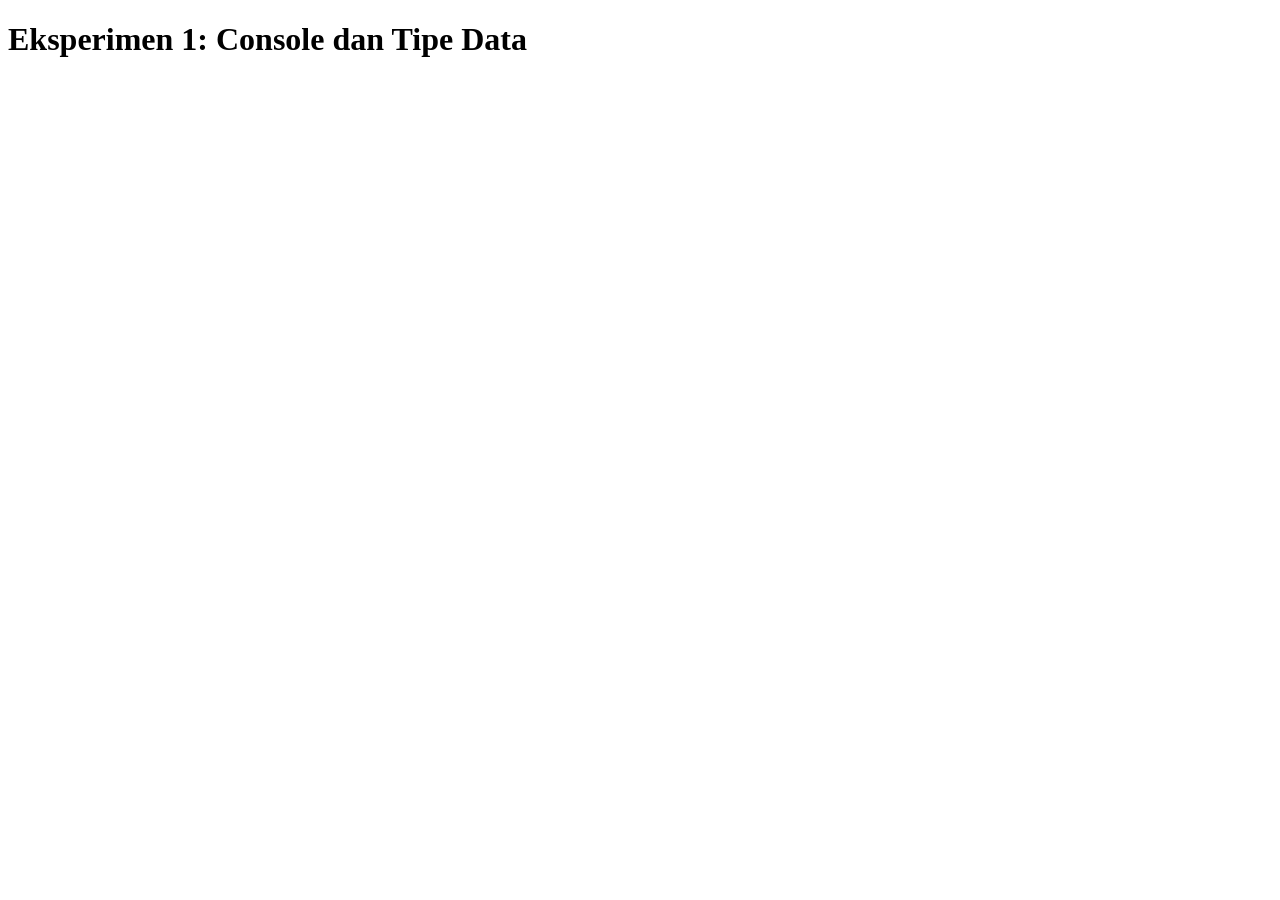
<file: Eksperimen/1/index.html>
<!doctype html>
<html lang="id">
<head>
  <meta charset="utf-8">
  <title>Eksperimen 1 - Tipe Data</title>
  <script src="js/app.js" defer></script>
</head>
<body>
  <h1>Eksperimen 1: Console dan Tipe Data</h1>
</body>
</html>
</file>
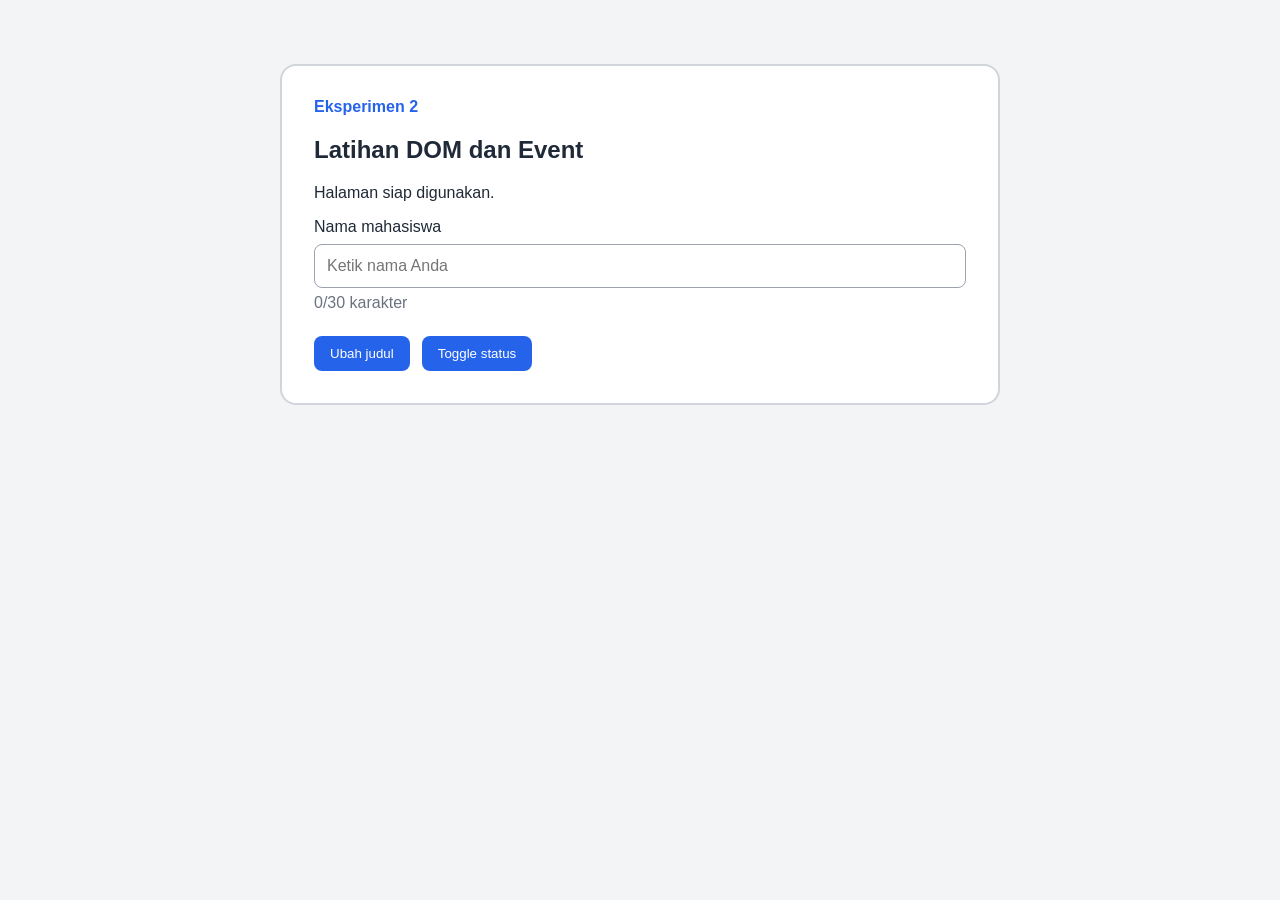
<file: Eksperimen/2/index.html>
<!doctype html>
<html lang="id">
<head>
  <meta charset="utf-8">
  <meta name="viewport" content="width=device-width, initial-scale=1">
  <title>Eksperimen DOM dan Event</title>
  <link rel="stylesheet" href="css/style.css">
</head>
<body>
  <main class="container">
    <section class="praktikum-card" aria-labelledby="judul-utama">
      <p class="label">Eksperimen 2</p>
      <h1 id="judul-utama">Latihan DOM dan Event</h1>
      <p id="status-pesan" aria-live="polite">Halaman siap digunakan.</p>

      <label for="nama">Nama mahasiswa</label>
      <input id="nama" name="nama" type="text" maxlength="30" placeholder="Ketik nama Anda">
      <p class="counter">
        <span id="jumlah-karakter">0</span>/30 karakter
      </p>

      <div class="actions">
        <button id="ubah-judul" type="button">Ubah judul</button>
        <button id="toggle-status" type="button" aria-pressed="false">Toggle status</button>
      </div>
    </section>
  </main>

  <script src="js/app.js" defer></script>
</body>
</html>
</file>
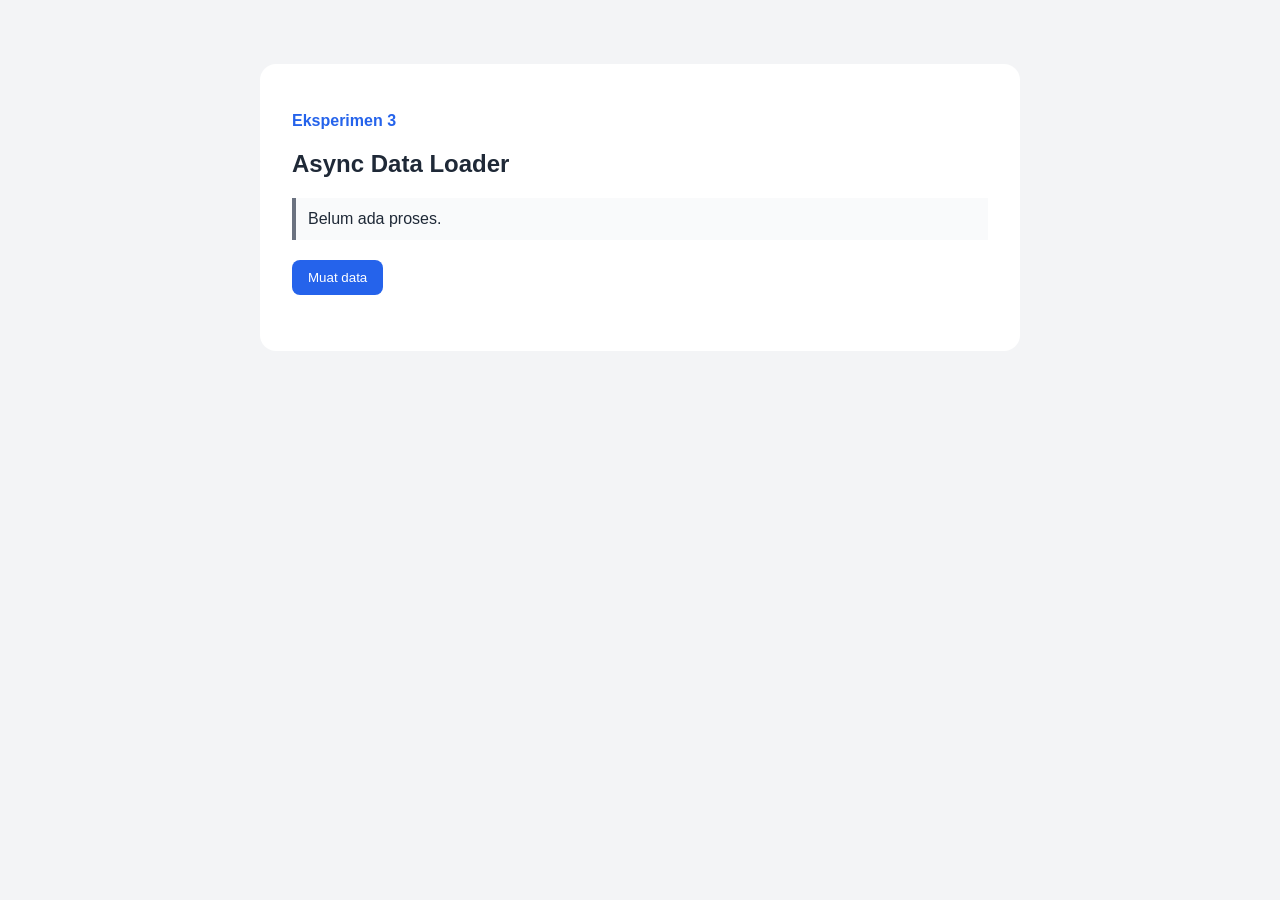
<file: Eksperimen/3/index.html>
<!doctype html>
<html lang="id">
<head>
  <meta charset="utf-8">
  <meta name="viewport" content="width=device-width, initial-scale=1">
  <title>Eksperimen Asynchronous JavaScript</title>
  <link rel="stylesheet" href="css/style.css">
</head>
<body>
  <main class="container">
    <section class="praktikum-card" aria-labelledby="judul-utama">
      <p class="label">Eksperimen 3</p>
      <h1 id="judul-utama">Async Data Loader</h1>
      <p id="status" class="status" data-state="" role="status" aria-live="polite">
        Belum ada proses.
      </p>
      <button id="muat-data" type="button">Muat data</button>
      <section id="daftar-fitur" class="grid" aria-label="Daftar fitur"></section>
    </section>
  </main>
  <script src="js/app.js" defer></script>
</body>
</html>
</file>
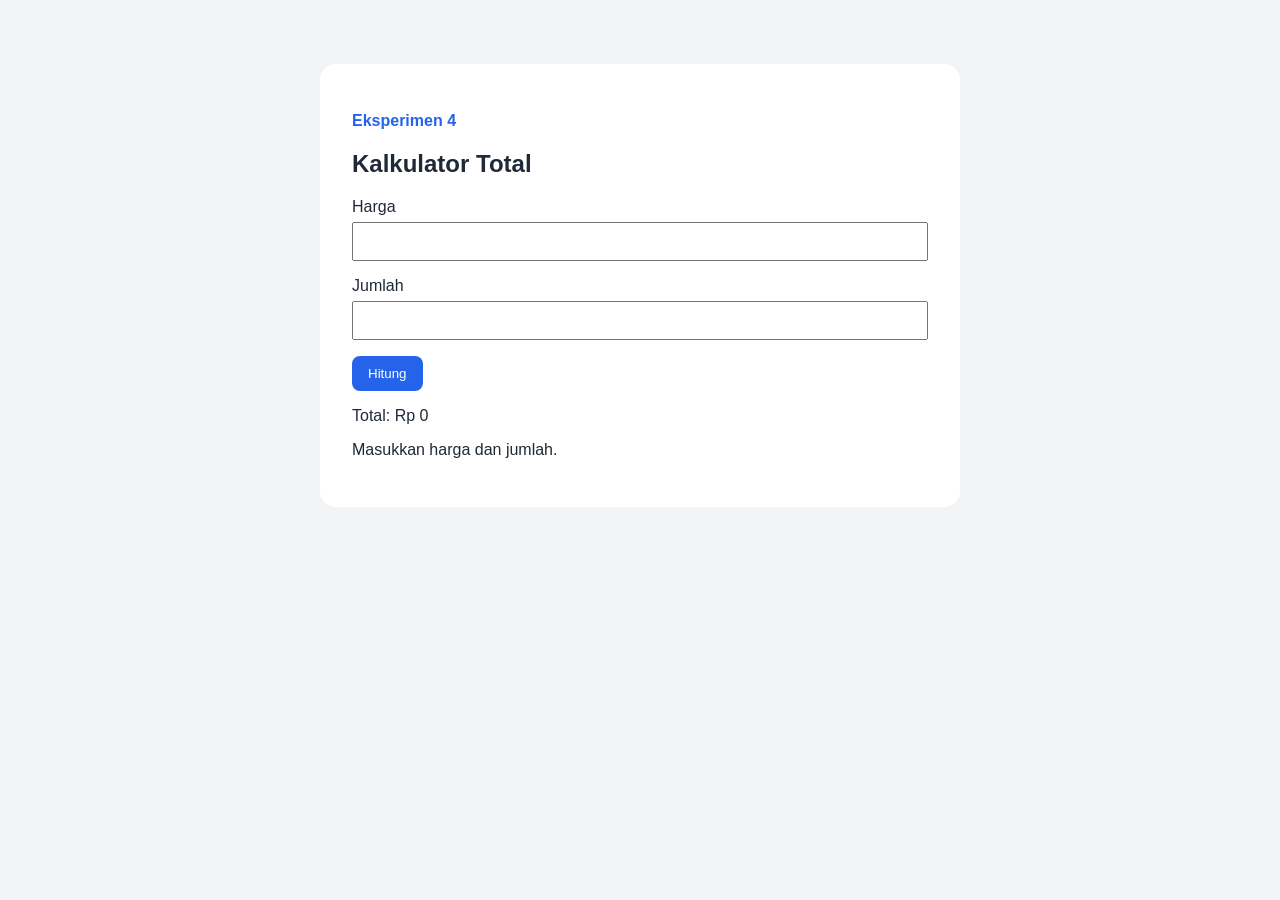
<file: Eksperimen/4/index.html>
<!doctype html>
<html lang="id">
<head>
  <meta charset="utf-8">
  <meta name="viewport" content="width=device-width, initial-scale=1">
  <title>Eksperimen Diagnosis Error</title>
  <link rel="stylesheet" href="css/style.css">
</head>

<body>
  <main class="container">
    <section class="praktikum-card" aria-labelledby="judul-utama">
      <p class="label">Eksperimen 4</p>
      <h1 id="judul-utama">Kalkulator Total</h1>
      <form id="form-hitung">
        <label for="harga">Harga</label>
        <input id="harga" name="harga" type="number" min="1" required>
        <label for="jumlah">Jumlah</label>
        <input id="jumlah" name="jumlah" type="number" min="1" required>
        <button id="hitung" type="submit">Hitung</button>
      </form>
      <p>Total: Rp <output id="hasil">0</output></p>
      <p id="pesan" role="status" aria-live="polite">Masukkan harga dan jumlah.</p>
    </section>
  </main>
  <script src="js/app.js" defer></script>
</body>
</html>
</file>
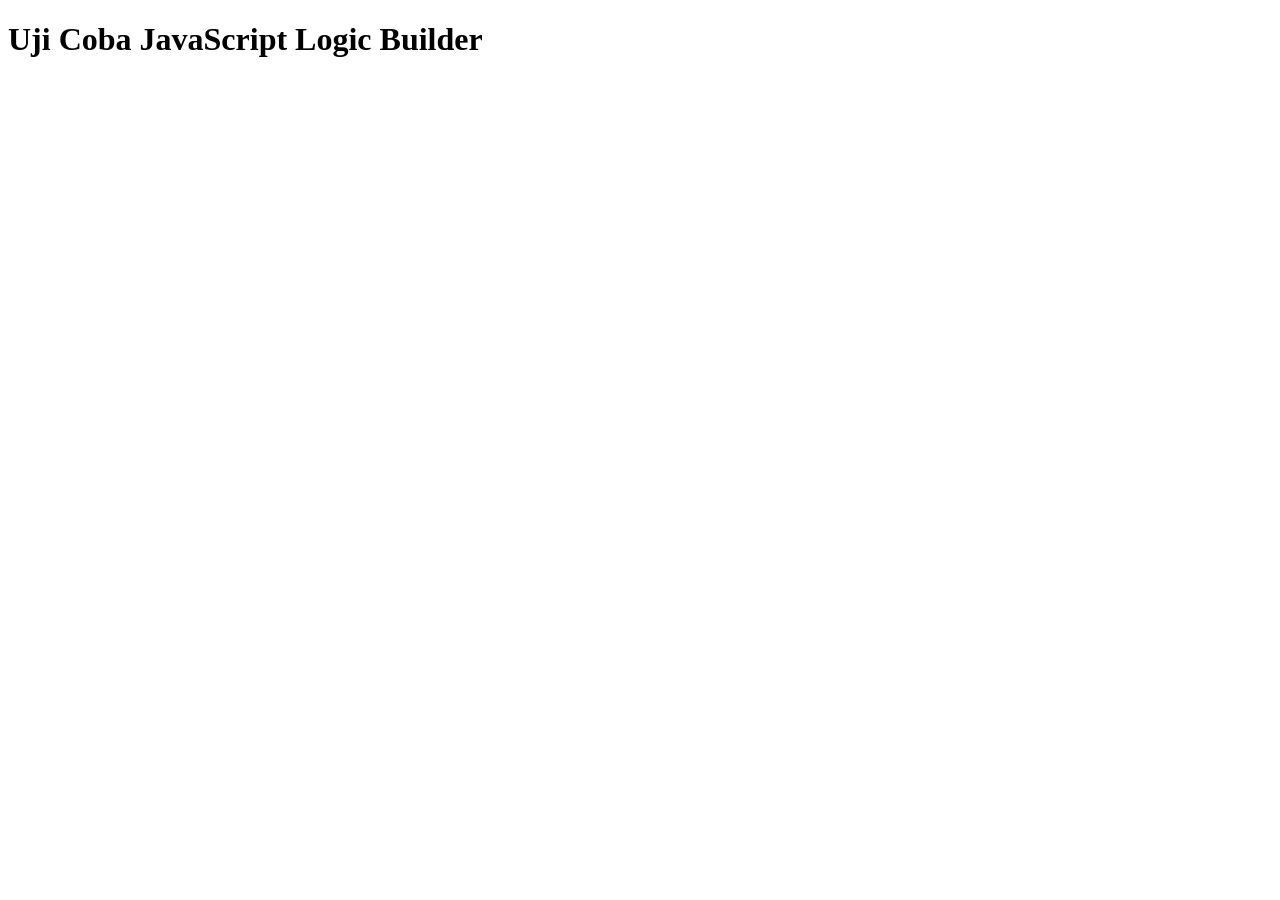
<file: Task/Task 1/index.html>
<!DOCTYPE html>
<html lang="id">
<head>
  <meta charset="UTF-8">
  <title>Uji Coba Task 1</title>
</head>
<body>
  <h1>Uji Coba JavaScript Logic Builder</h1>
  <script src="app.js"></script>
</body>
</html>
</file>
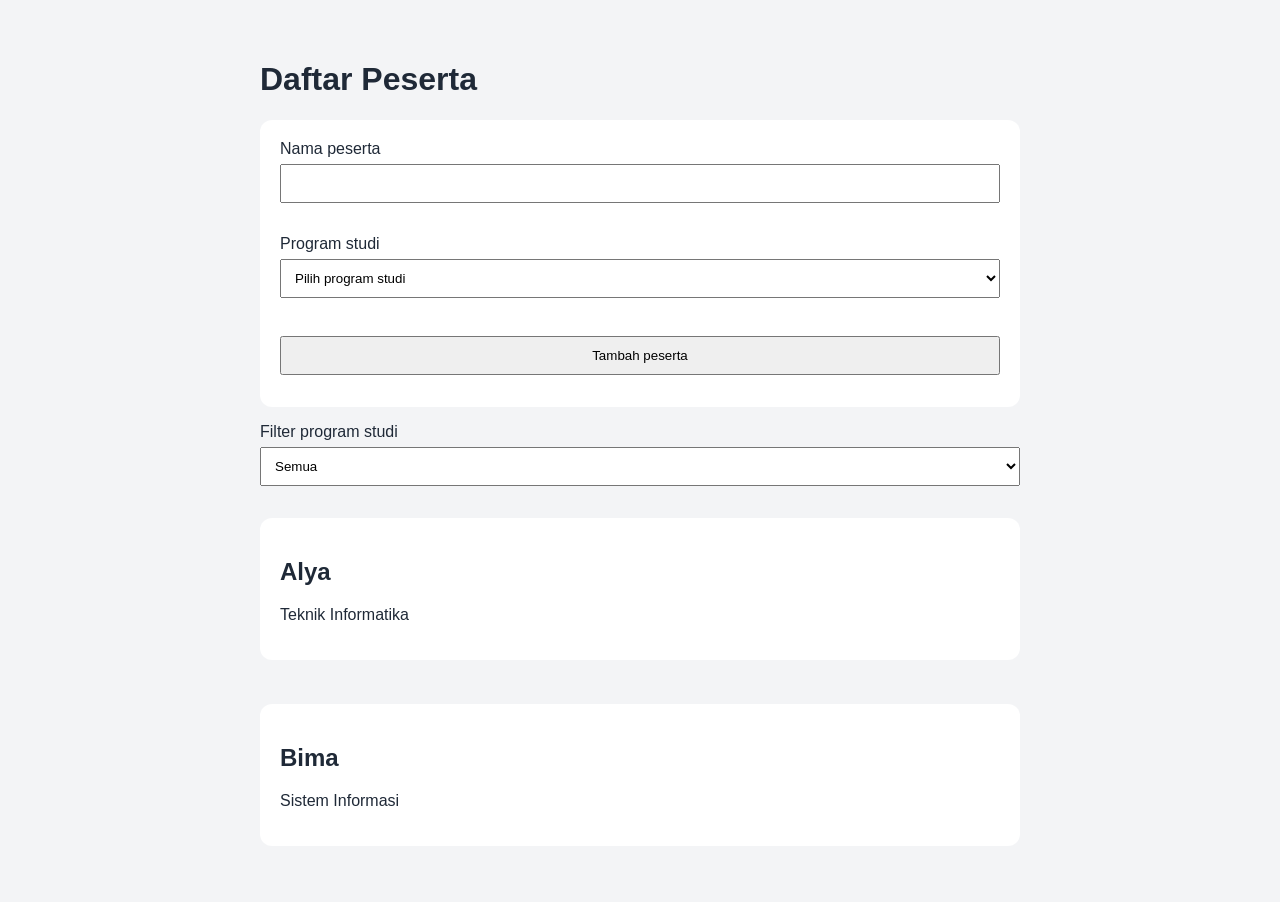
<file: Task/Task 2/index.html>
<!doctype html>
<html lang="id">
<head>
  <meta charset="utf-8">
  <meta name="viewport" content="width=device-width, initial-scale=1">
  <title>Task 2 DOM dan Form</title>
  <link rel="stylesheet" href="css/style.css">
</head>
<body>
  <main class="container">
    <h1>Daftar Peserta</h1>

    <form id="form-peserta" novalidate>
      <label for="nama">Nama peserta</label>
      <input id="nama" name="nama" autocomplete="name" aria-describedby="error-nama" required>
      <small id="error-nama" class="error"></small>

      <label for="prodi">Program studi</label>
      <select id="prodi" name="prodi" aria-describedby="error-prodi" required>
        <option value="">Pilih program studi</option>
        <option>Teknik Informatika</option>
        <option>Sistem Informasi</option>
      </select>
      <small id="error-prodi" class="error"></small>

      <button type="submit">Tambah peserta</button>
    </form>

    <label for="filter-prodi">Filter program studi</label>
    <select id="filter-prodi">
      <option value="semua">Semua</option>
      <option>Teknik Informatika</option>
      <option>Sistem Informasi</option>
      <option>Manajemen Informatika</option>
    </select>

    <p id="status" role="status" aria-live="polite"></p>
    <section id="daftar-peserta" class="grid" aria-label="Daftar peserta"></section>
  </main>
  <script src="js/app.js" defer></script>
</body>
</html>
</file>
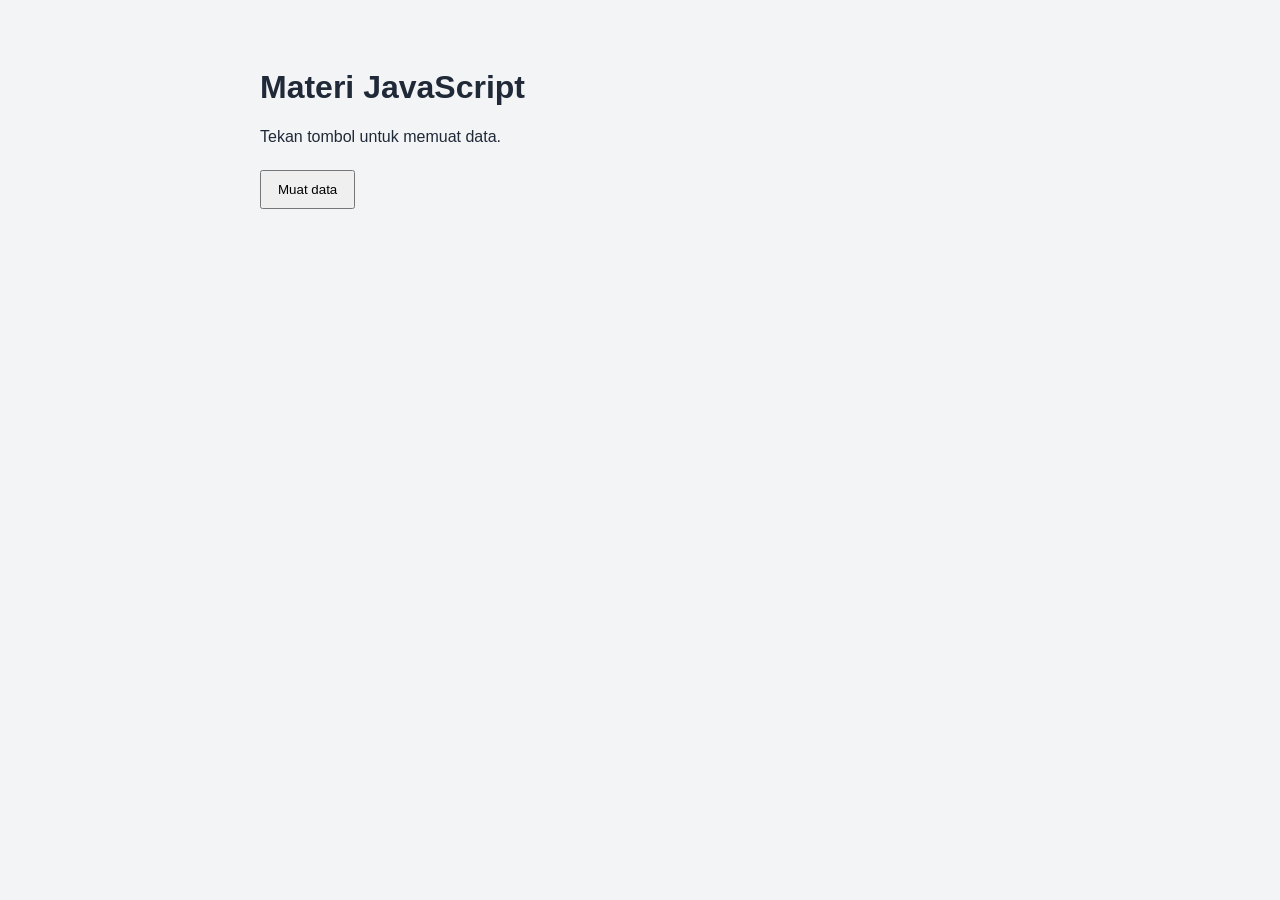
<file: Task/Task 3/index.html>
<!doctype html>
<html lang="id">
<head>
  <meta charset="utf-8">
  <meta name="viewport" content="width=device-width, initial-scale=1">
  <title>Task 3 Async Data Loader</title>
  <link rel="stylesheet" href="css/style.css">
</head>
<body>
  <main class="container">
    <h1>Materi JavaScript</h1>
    <p id="status" role="status" aria-live="polite">
      Tekan tombol untuk memuat data.
    </p>
    <button id="muat" type="button">Muat data</button>
    <button id="coba-lagi" type="button" hidden>Coba lagi</button>
    <section id="daftar-materi" class="grid"
             aria-label="Daftar materi"></section>
  </main>
  <script src="js/app.js" defer></script>
</body>
</html>
</file>
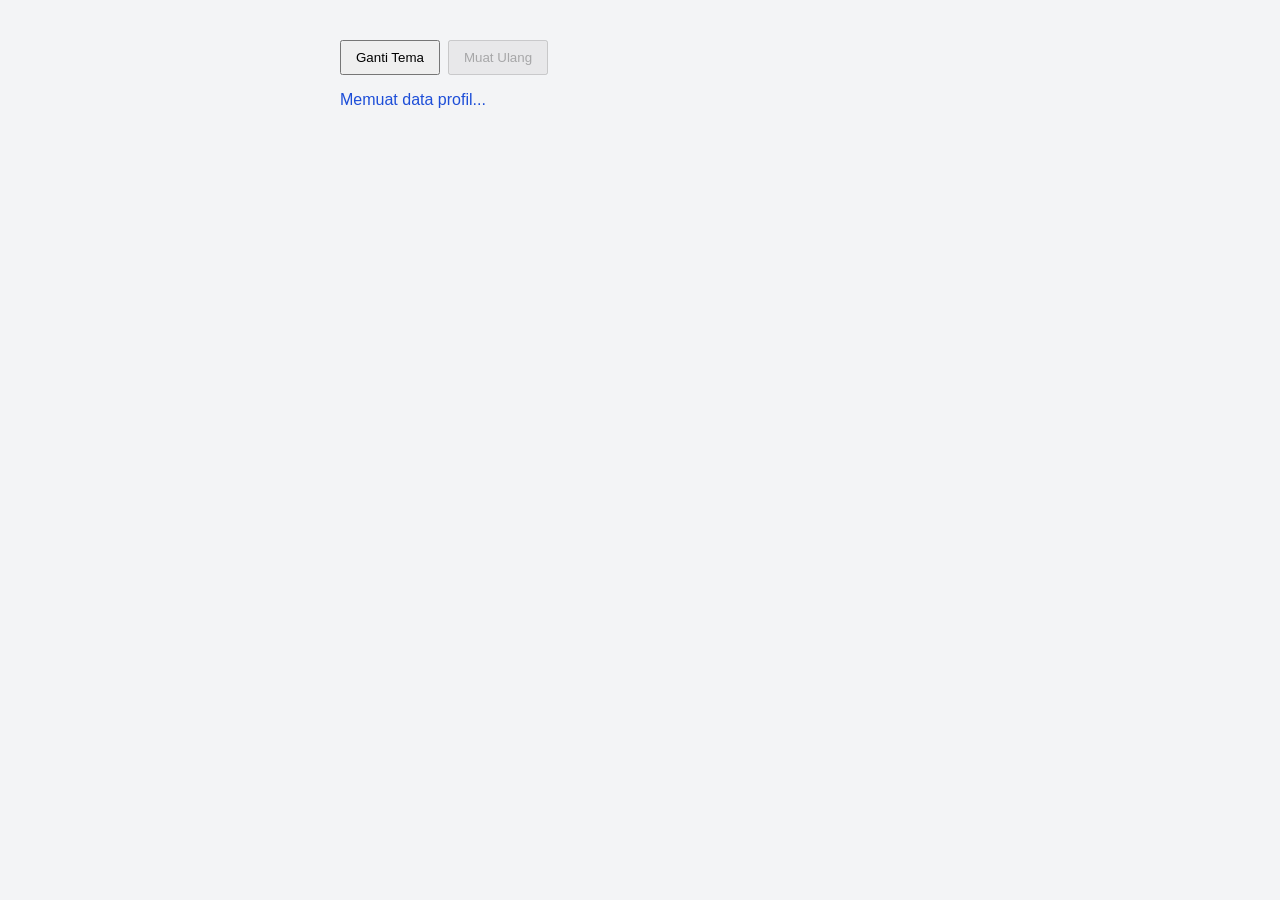
<file: Task/Task 4/index.html>
<!doctype html>
<html lang="id">
<head>
  <meta charset="utf-8">
  <meta name="viewport" content="width=device-width, initial-scale=1">
  <title>Interactive Profile Card</title>
  <link rel="stylesheet" href="css/style.css">
</head>
<body>
  <main class="container">
    <header class="top-bar">
      <button id="btn-tema" type="button">Ganti Tema</button>
      <button id="muat" type="button">Muat Ulang</button>
      <button id="coba-lagi" type="button" hidden>Coba Lagi</button>
    </header>

    <p id="status" role="status" aria-live="polite">Tekan tombol untuk memuat profil.</p>

    <article id="kartu-profil" class="kartu" hidden>
      <h1 id="profil-nama"></h1>
      <p id="profil-peran" class="peran"></p>
      
      <button id="btn-detail" type="button" aria-expanded="false">Tampilkan Detail</button>
      <div id="profil-detail" class="detail-content" hidden>
        <p id="profil-bio"></p>
      </div>

      <hr>

      <h2>Keterampilan</h2>
      <form id="form-skill" novalidate>
        <input id="input-skill" type="text" placeholder="Tambah keterampilan baru..." required>
        <button type="submit">Tambah</button>
      </form>
      <small id="error-skill" class="error"></small>

      <ul id="daftar-skill" class="list-skill"></ul>
      <p id="pesan-skill-kosong" class="pesan-kosong" hidden>Belum ada keterampilan.</p>
    </article>
  </main>
  <script src="js/app.js" defer></script>
</body>
</html>
</file>
<file: Eksperimen/2/css/style.css>
* { box-sizing: border-box; }
body {
  margin: 0;
  min-height: 100vh;
  font-family: Arial, sans-serif;
  color: #1f2937;
  background: #f3f4f6;
  transition: background 200ms, color 200ms;
}
.container {
  width: min(90%, 720px);
  margin-inline: auto;
  padding-block: 64px;
}
.praktikum-card {
  padding: 32px;
  border: 2px solid #d1d5db;
  border-radius: 16px;
  background: #ffffff;
}
.label {
  margin: 0 0 8px;
  font-weight: 700;
  color: #2563eb;
}
label, input { display: block; width: 100%; }
input {
  margin-top: 8px;
  padding: 12px;
  border: 1px solid #9ca3af;
  border-radius: 8px;
  font: inherit;
}
.counter { margin-top: 6px; color: #6b7280; }
.actions { display: flex; flex-wrap: wrap; gap: 12px; margin-top: 24px; }
button {
  padding: 10px 16px;
  border: 0;
  border-radius: 8px;
  color: #ffffff;
  background: #2563eb;
  cursor: pointer;
}
button:focus-visible { outline: 3px solid #f59e0b; outline-offset: 3px; }

body.is-active { color: #f9fafb; background: #111827; }
body.is-active .praktikum-card { border-color: #60a5fa; background: #1f2937; }
body.is-active .counter { color: #d1d5db; }
</file>
<file: Eksperimen/3/css/style.css>
* { box-sizing: border-box; }
body {
  margin: 0;
  font-family: Arial, sans-serif;
  color: #1f2937;
  background: #f3f4f6;
}
.container {
  width: min(90%, 760px);
  margin-inline: auto;
  padding-block: 64px;
}
.praktikum-card {
  padding: 32px;
  border-radius: 16px;
  background: #ffffff;
}
.label { font-weight: 700; color: #2563eb; }
button {
  padding: 10px 16px;
  border: 0;
  border-radius: 8px;
  color: #ffffff;
  background: #2563eb;
  cursor: pointer;
}
button:disabled { cursor: wait; opacity: 0.6; }

/* Styling State UI */
.status {
  margin-block: 20px;
  padding: 12px;
  border-left: 4px solid #6b7280;
  background: #f9fafb;
}
.status[data-state="loading"] { border-color: #d97706; }
.status[data-state="success"] { border-color: #16a34a; }
.status[data-state="empty"],
.status[data-state="error"] { border-color: #dc2626; }

.grid { display: grid; gap: 12px; margin-top: 24px; }
.feature-card {
  padding: 16px;
  border: 1px solid #d1d5db;
  border-radius: 10px;
}
.feature-card h2, .feature-card p { margin-block: 0 8px; }
</file>
<file: Eksperimen/4/css/style.css>
* { box-sizing: border-box; }
body {
  margin: 0;
  font-family: Arial, sans-serif;
  color: #1f2937;
  background: #f3f4f6;
}
.container {
  width: min(90%, 640px);
  margin-inline: auto;
  padding-block: 64px;
}
.praktikum-card {
  padding: 32px;
  border-radius: 16px;
  background: #ffffff;
}
.label { font-weight: 700; color: #2563eb; }
label, input { display: block; width: 100%; }
input { margin-block: 6px 16px; padding: 10px; }
button {
  padding: 10px 16px;
  border: 0;
  border-radius: 8px;
  color: #ffffff;
  background: #2563eb;
  cursor: pointer;
}
</file>
<file: Task/Task 2/css/style.css>
* { box-sizing: border-box; }
body {
  margin: 0;
  font-family: Arial, sans-serif;
  color: #1f2937;
  background: #f3f4f6;
}
.container {
  width: min(92%, 760px);
  margin-inline: auto;
  padding-block: 40px;
}
form, .kartu {
  margin-block: 16px;
  padding: 20px;
  border-radius: 12px;
  background: #ffffff;
}
label, input, select, button { display: block; }
input, select, button {
  width: 100%;
  margin-block: 6px 12px;
  padding: 10px;
}
button { cursor: pointer; }
.grid { display: grid; gap: 12px; }
.error { display: block; min-height: 20px; color: #b91c1c; }
[aria-invalid="true"] { outline: 2px solid #b91c1c; }
</file>
<file: Task/Task 3/css/style.css>
* { box-sizing: border-box; }
body {
  margin: 0;
  font-family: Arial, sans-serif;
  color: #1f2937;
  background: #f3f4f6;
}
.container {
  width: min(92%, 760px);
  margin-inline: auto;
  padding-block: 48px;
}
button { margin: 8px 8px 16px 0; padding: 10px 16px; }
.grid { display: grid; gap: 12px; }
.kartu {
  padding: 16px;
  border-radius: 12px;
  background: #ffffff;
}
#status[data-state="loading"] { color: #1d4ed8; }
#status[data-state="error"] { color: #b91c1c; }
#status[data-state="success"] { color: #166534; }
</file>
<file: Task/Task 4/css/style.css>
* { box-sizing: border-box; }
body {
  margin: 0;
  font-family: Arial, sans-serif;
  color: #1f2937;
  background: #f3f4f6;
  transition: background 0.3s, color 0.3s;
}

body.dark-mode {
  background: #111827;
  color: #f9fafb;
}
body.dark-mode .kartu {
  background: #1f2937;
  color: #f9fafb;
}

.container {
  width: min(92%, 600px);
  margin-inline: auto;
  padding-block: 40px;
}

.detail-content.is-open {
  display: block;
}

.top-bar { display: flex; gap: 8px; margin-bottom: 16px; }
button { padding: 8px 14px; cursor: pointer; }

.kartu {
  padding: 24px;
  border-radius: 12px;
  background: #ffffff;
  box-shadow: 0 2px 8px rgba(0,0,0,0.05);
}

.peran { color: #4b5563; font-style: italic; }
body.dark-mode .peran { color: #9ca3af; }

.detail-content { margin-top: 12px; padding: 10px; background: #e5e7eb; border-radius: 6px; }
body.dark-mode .detail-content { background: #374151; }

form { display: flex; gap: 8px; margin-block: 12px 4px; }
input { flex: 1; padding: 8px; }
.error { display: block; min-height: 18px; color: #b91c1c; }

.list-skill { list-style: none; padding: 0; margin-top: 12px; }
.list-skill li {
  display: flex;
  justify-content: space-between;
  align-items: center;
  padding: 8px 12px;
  margin-bottom: 6px;
  background: #f3f4f6;
  border-radius: 6px;
}
body.dark-mode .list-skill li { background: #374151; }
.btn-hapus { background: #ef4444; color: white; border: none; border-radius: 4px; padding: 4px 8px; }

#status[data-state="loading"] { color: #1d4ed8; }
#status[data-state="error"] { color: #b91c1c; }
#status[data-state="success"] { color: #166534; }
</file>
